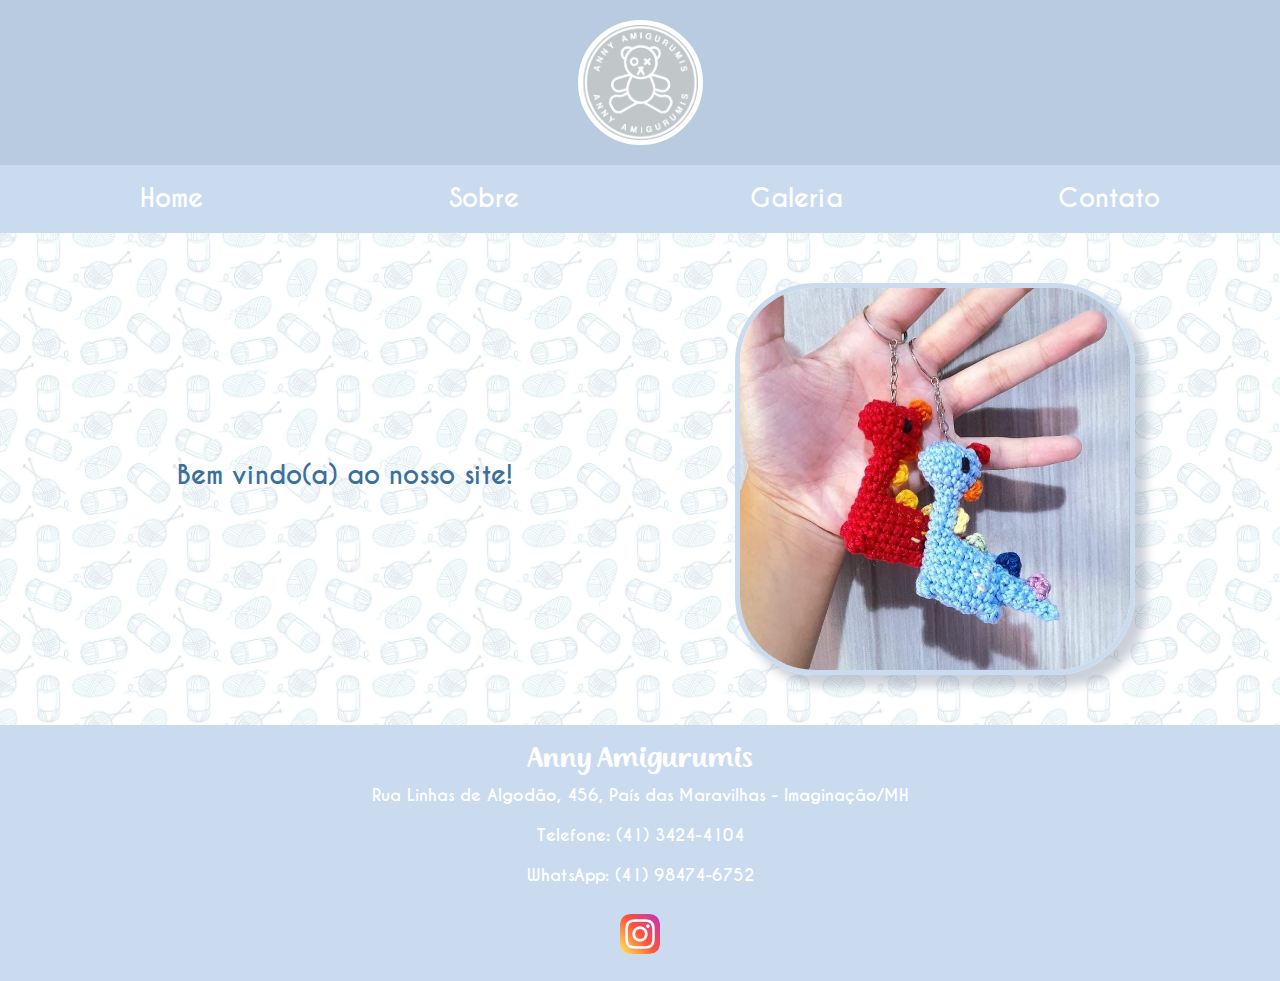
<file: index.html>
<!DOCTYPE html>
<html lang="en">

<head>
    <meta charset="UTF-8">
    <meta http-equiv="X-UA-Compatible" content="IE=edge">
    <meta name="viewport" content="width=device-width, initial-scale=1.0">
    <link rel="shortcut icon" href="css/img/amigurumi_icon.png" type="image/x-icon">
    <title>Anny Amigurumis</title>
    <link href="https://cdn.jsdelivr.net/npm/bootstrap@5.3.3/dist/css/bootstrap.min.css" rel="stylesheet" integrity="sha384-QWTKZyjpPEjISv5WaRU9OFeRpok6YctnYmDr5pNlyT2bRjXh0JMhjY6hW+ALEwIH" crossorigin="anonymous">
    <link rel="stylesheet" href="css/estilo.css">
</head>

<body>
    <div id="cabecalho">
        <img id="logo" src="css/img/logo.png" href="logo">
    </div>

    <ul id="menu">
        <li><a href="index.html">Home</a></li>
        <li><a href="sobre.html">Sobre</a></li>
        <li><a href="galeria.html">Galeria</a></li>
        <li><a href="contato.html">Contato</a></li>
    </ul>

    <div id="conteudo">
        <h1>Bem vindo(a) ao nosso site!</h1>
        <img src="css/img/imagemHome.jpeg" href="imagem Home">
    </div>

    <div id="rodape">
        <h3>Anny Amigurumis</h3>
        <p>Rua Linhas de Algodão, 456, País das Maravilhas - Imaginação/MH</p>
        <p>Telefone: (41) 3424-4104</p>
        <p>WhatsApp: (41) 98474-6752</p>
        <a href="https://www.instagram.com/anny.amigurumis/" target="_blank">
            <img src="css/img/instagram.png" width="40" height="40">
        </a>
    </div>
    <script src="https://cdn.jsdelivr.net/npm/bootstrap@5.3.3/dist/js/bootstrap.bundle.min.js" integrity="sha384-YvpcrYf0tY3lHB60NNkmXc5s9fDVZLESaAA55NDzOxhy9GkcIdslK1eN7N6jIeHz" crossorigin="anonymous"></script>
</body>

</html>
</file>
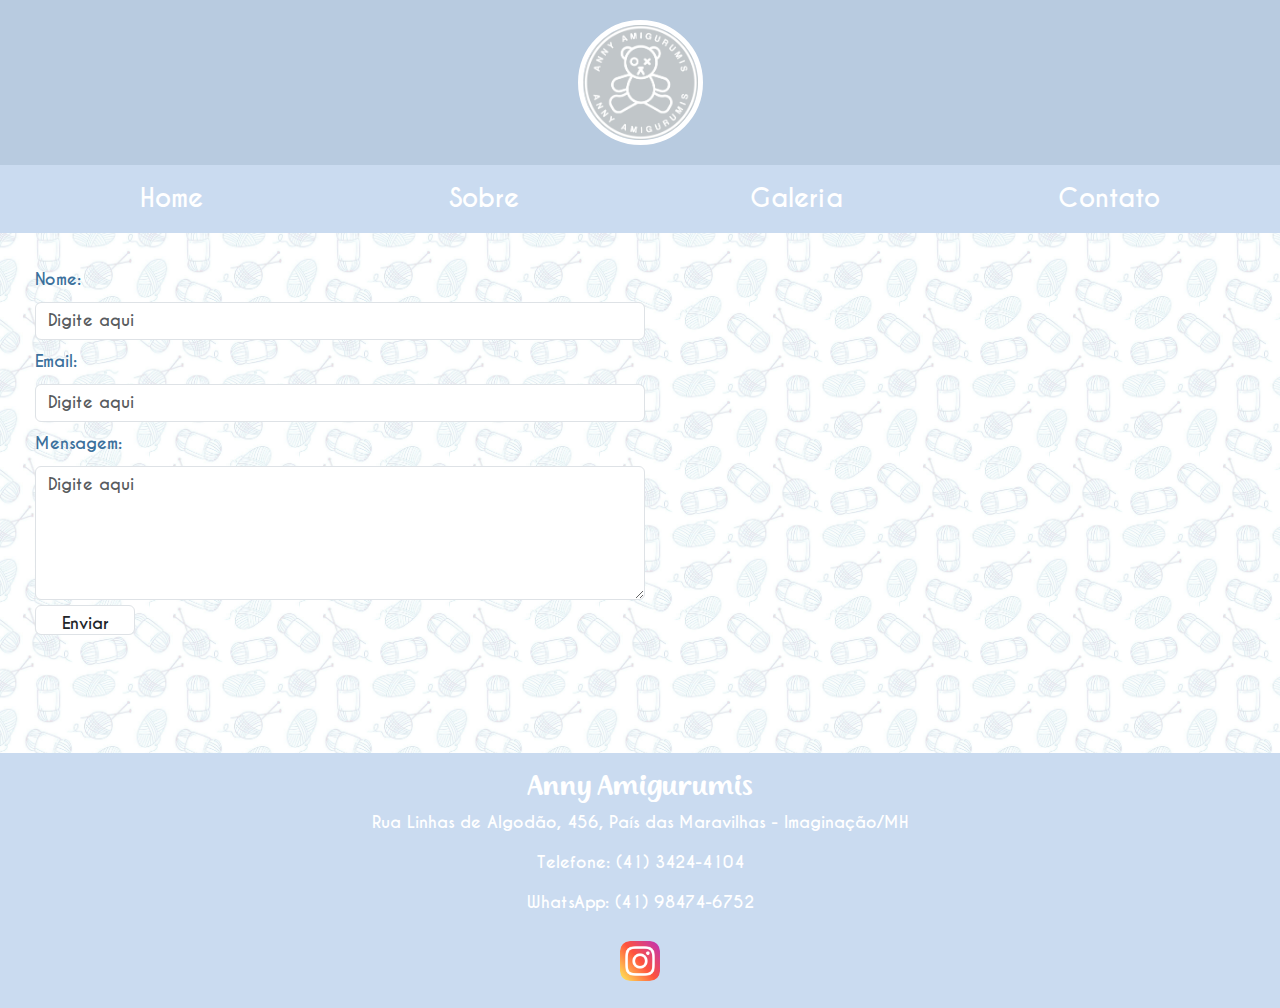
<file: contato.html>
<!DOCTYPE html>
<html lang="en">

<head>
    <meta charset="UTF-8">
    <meta http-equiv="X-UA-Compatible" content="IE=edge">
    <meta name="viewport" content="width=device-width, initial-scale=1.0">
    <link rel="shortcut icon" href="css/img/amigurumi_icon.png" type="image/x-icon">
    <title>Anny Amigurumis</title>
    <link href="https://cdn.jsdelivr.net/npm/bootstrap@5.3.3/dist/css/bootstrap.min.css" rel="stylesheet"
        integrity="sha384-QWTKZyjpPEjISv5WaRU9OFeRpok6YctnYmDr5pNlyT2bRjXh0JMhjY6hW+ALEwIH" crossorigin="anonymous">
    <link rel="stylesheet" href="css/estilo.css">
</head>

<body>
    <div id="cabecalho">
        <img id="logo" src="css/img/logo.png" href="logo">
    </div>

    <ul id="menu">
        <li><a href="index.html">Home</a></li>
        <li><a href="sobre.html">Sobre</a></li>
        <li><a href="galeria.html">Galeria</a></li>
        <li><a href="contato.html">Contato</a></li>
    </ul>

    <div id="contato">
        <form action="#">
            <label>Nome:</label>
            <input class="form-control" type="text" id="nome" name="nome" placeholder="Digite aqui">

            <label>Email:</label>
            <input class="form-control" type="text" id="email" name="email" placeholder="Digite aqui">

            <label>Mensagem:</label>
            <textarea class="form-control" id="mensagem" name="mensagem" placeholder="Digite aqui" rows="5"></textarea>

            <input class="form-control" type="submit" value="Enviar" id="enviar">
        </form>

        <iframe
            src="https://www.google.com/maps/embed?pb=!1m18!1m12!1m3!1d8560.155029487065!2d-48.557191225948465!3d-25.56827840645785!2m3!1f0!2f0!3f0!3m2!1i1024!2i768!4f13.1!3m3!1m2!1s0x94db9004be97793f%3A0xc74d266cea0c5ae4!2sR.%20Gilberto%20Elias%20Chaiben%20-%20Parque%20S%C3%A3o%20Jo%C3%A3o%2C%20Paranagu%C3%A1%20-%20PR%2C%2083212-510!5e0!3m2!1spt-BR!2sbr!4v1730122514360!5m2!1spt-BR!2sbr" width="600" height="450" style="border:0;" allowfullscreen="" loading="lazy" referrerpolicy="no-referrer-when-downgrade">
        </iframe>
    </div>

    <div id="rodape">
        <h3>Anny Amigurumis</h3>
        <p>Rua Linhas de Algodão, 456, País das Maravilhas - Imaginação/MH</p>
        <p>Telefone: (41) 3424-4104</p>
        <p>WhatsApp: (41) 98474-6752</p>
        <a href="https://www.instagram.com/anny.amigurumis/" target="_blank">
            <img src="css/img/instagram.png" width="40" height="40">
        </a>
    </div>
    <script src="https://cdn.jsdelivr.net/npm/bootstrap@5.3.3/dist/js/bootstrap.bundle.min.js"
        integrity="sha384-YvpcrYf0tY3lHB60NNkmXc5s9fDVZLESaAA55NDzOxhy9GkcIdslK1eN7N6jIeHz"
        crossorigin="anonymous"></script>
</body>

</html>
</file>
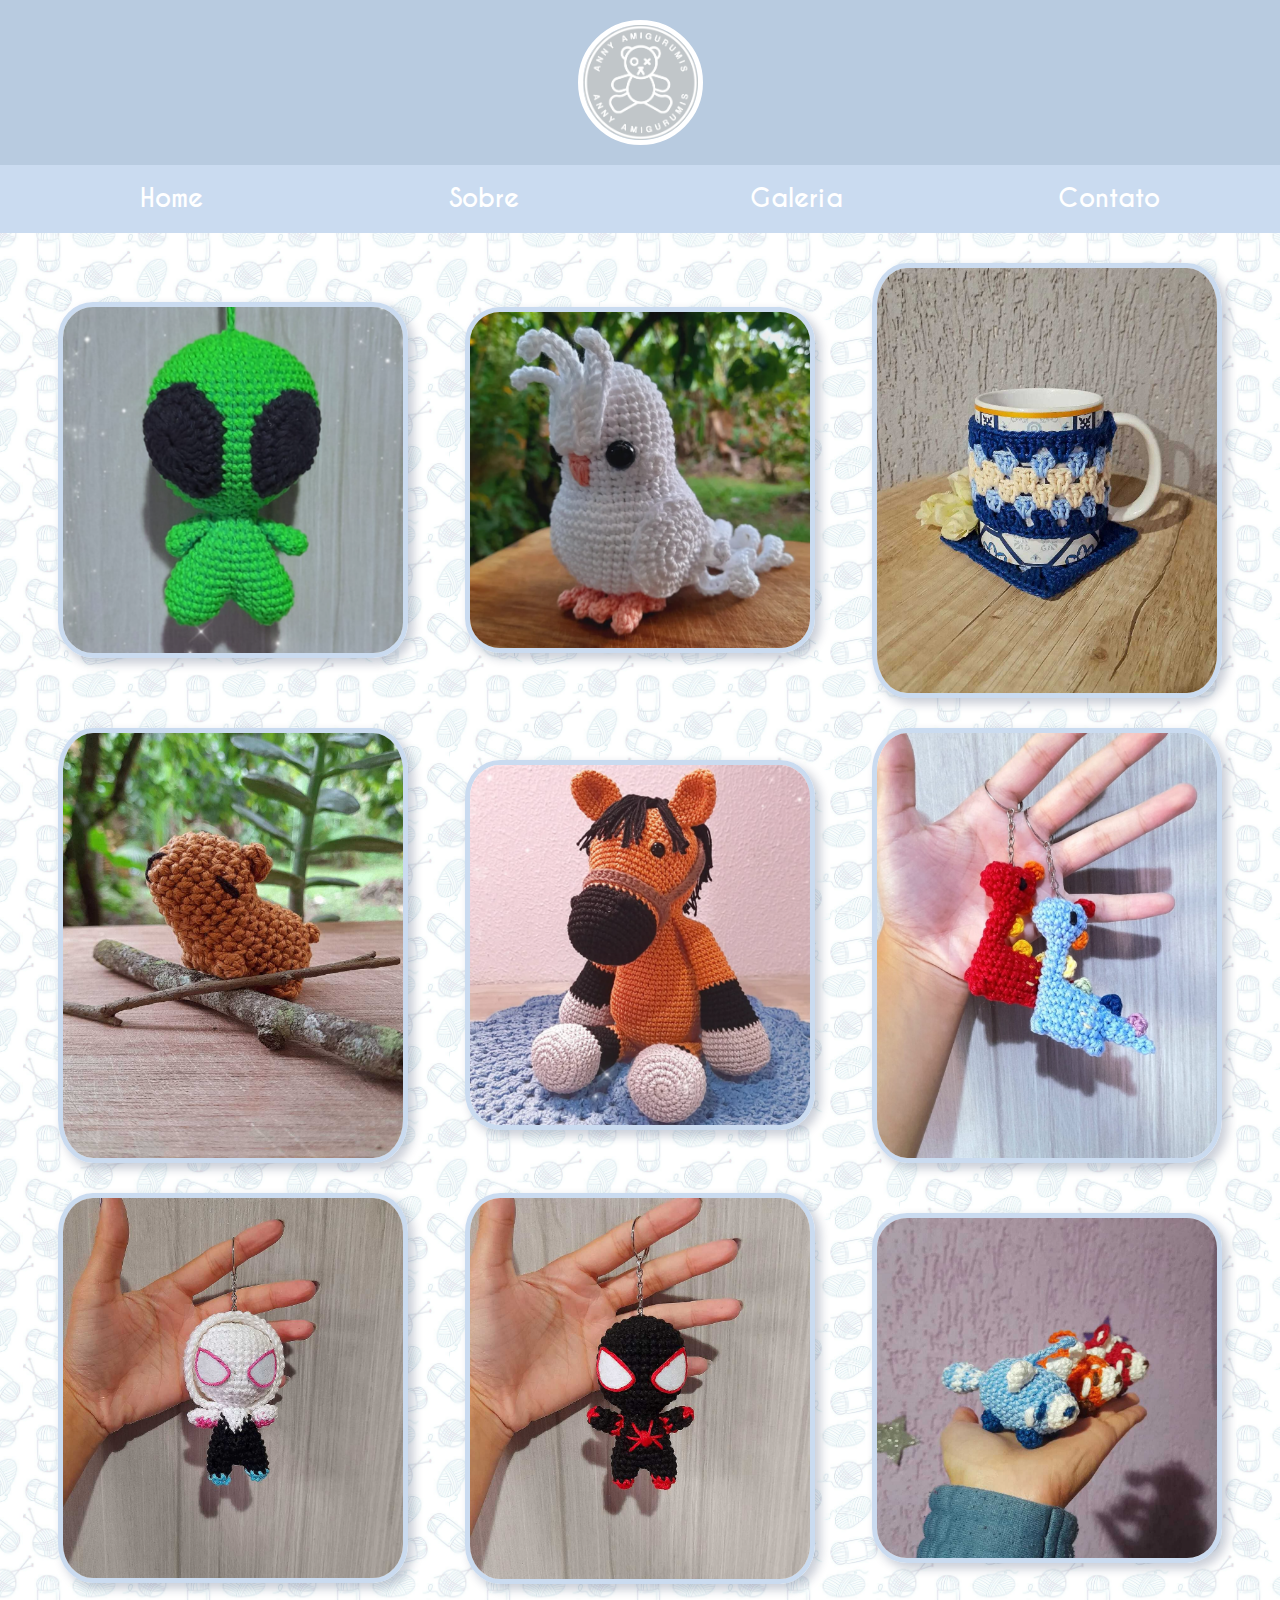
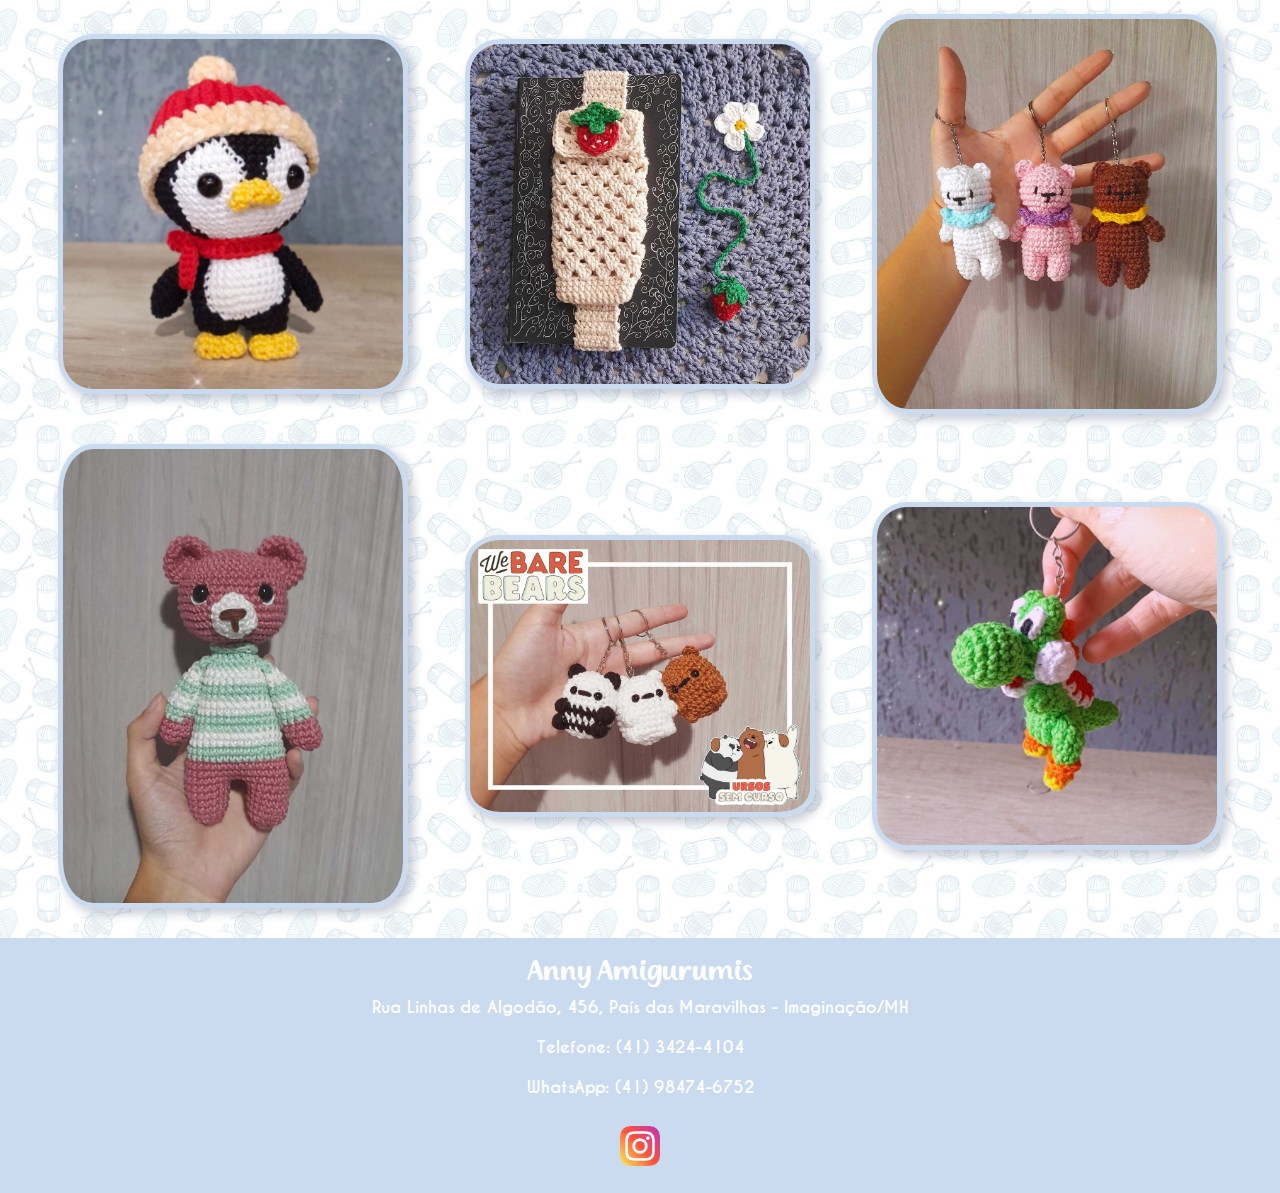
<file: galeria.html>
<!DOCTYPE html>
<html lang="en">

<head>
    <meta charset="UTF-8">
    <meta http-equiv="X-UA-Compatible" content="IE=edge">
    <meta name="viewport" content="width=device-width, initial-scale=1.0">
    <link rel="shortcut icon" href="css/img/amigurumi_icon.png" type="image/x-icon">
    <title>Anny Amigurumis</title>
    <link rel="stylesheet" href="css/estilo.css">
    <link rel="stylesheet" href="lightbox2-2.11.4/dist/css/lightbox.css">
    <link href="https://cdn.jsdelivr.net/npm/bootstrap@5.3.3/dist/css/bootstrap.min.css" rel="stylesheet" integrity="sha384-QWTKZyjpPEjISv5WaRU9OFeRpok6YctnYmDr5pNlyT2bRjXh0JMhjY6hW+ALEwIH" crossorigin="anonymous">
    <script src="lightbox2-2.11.4/dist/js/lightbox.js"></script>
    <script src="lightbox2-2.11.4/dist/js/lightbox-plus-jquery.min.js"></script>
</head>

<body>
    <div id="cabecalho">
        <img id="logo" src="css/img/logo.png" href="logo">
    </div>

    <ul id="menu">
        <li><a href="index.html">Home</a></li>
        <li><a href="sobre.html">Sobre</a></li>
        <li><a href="galeria.html">Galeria</a></li>
        <li><a href="contato.html">Contato</a></li>
    </ul>

    <div id="galeria">
        <script>
            lightbox.options({
                'fitImagesInViewport': true,
                'fadeDuration': 100
            });

        </script>
        <a href="css/img/1.png" data-lightbox="fotos"><img id="foto" src="css/img/1.png"></a>
        <a href="css/img/2.png" data-lightbox="fotos"><img id="foto" src="css/img/2.png"></a>
        <a href="css/img/3.jpeg" data-lightbox="fotos"><img id="foto" src="css/img/3.jpeg"></a>
        <a href="css/img/4.jpeg" data-lightbox="fotos"><img id="foto" src="css/img/4.jpeg"></a>
        <a href="css/img/5.png" data-lightbox="fotos"><img id="foto" src="css/img/5.png"></a>
        <a href="css/img/6.jpeg" data-lightbox="fotos"><img id="foto" src="css/img/6.jpeg"></a>
        <a href="css/img/7.jpeg" data-lightbox="fotos"><img id="foto" src="css/img/7.jpeg"></a>
        <a href="css/img/8.jpeg" data-lightbox="fotos"><img id="foto" src="css/img/8.jpeg"></a>
        <a href="css/img/9.jpeg" data-lightbox="fotos"><img id="foto" src="css/img/9.jpeg"></a>
        <a href="css/img/10.png" data-lightbox="fotos"><img id="foto" src="css/img/10.png"></a>
        <a href="css/img/11.jpeg" data-lightbox="fotos"><img id="foto" src="css/img/11.jpeg"></a>
        <a href="css/img/12.jpeg" data-lightbox="fotos"><img id="foto" src="css/img/12.jpeg"></a>
        <a href="css/img/13.jpeg" data-lightbox="fotos"><img id="foto" src="css/img/13.jpeg"></a>
        <a href="css/img/14.jpeg" data-lightbox="fotos"><img id="foto" src="css/img/14.jpeg"></a>
        <a href="css/img/15.png" data-lightbox="fotos"><img id="foto" src="css/img/15.png"></a>
    </div>

    <div id="rodape">
        <h3>Anny Amigurumis</h3>
        <p>Rua Linhas de Algodão, 456, País das Maravilhas - Imaginação/MH</p>
        <p>Telefone: (41) 3424-4104</p>
        <p>WhatsApp: (41) 98474-6752</p>
        <a href="https://www.instagram.com/anny.amigurumis/" target="_blank">
            <img src="css/img/instagram.png" width="40" height="40">
        </a>
    </div>
    <script src="https://cdn.jsdelivr.net/npm/bootstrap@5.3.3/dist/js/bootstrap.bundle.min.js" integrity="sha384-YvpcrYf0tY3lHB60NNkmXc5s9fDVZLESaAA55NDzOxhy9GkcIdslK1eN7N6jIeHz" crossorigin="anonymous"></script>
</body>

</html>
</file>
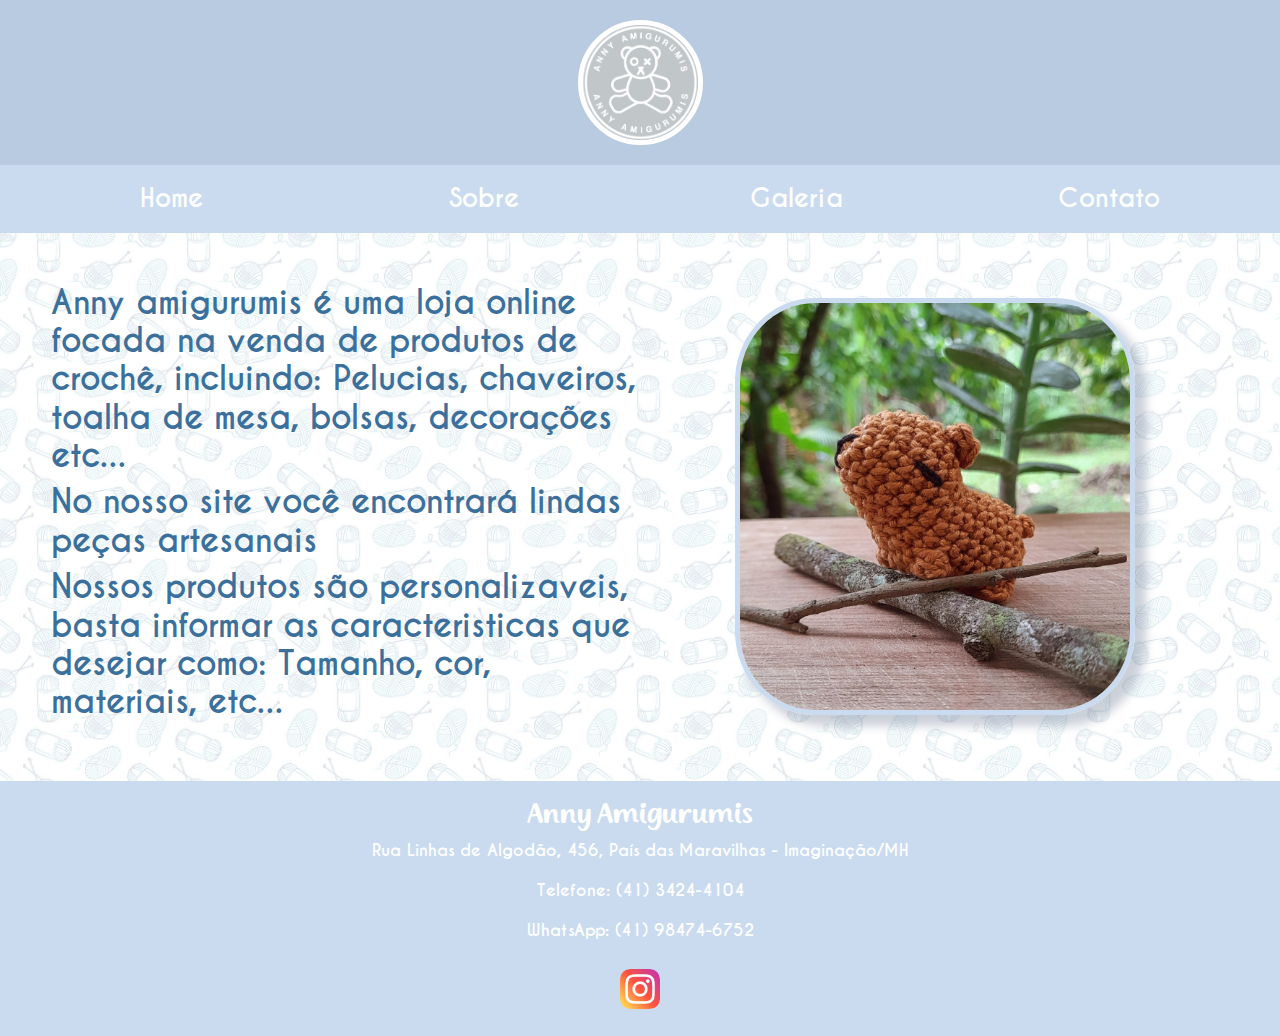
<file: sobre.html>
<!DOCTYPE html>
<html lang="en">

<head>
    <meta charset="UTF-8">
    <meta http-equiv="X-UA-Compatible" content="IE=edge">
    <meta name="viewport" content="width=device-width, initial-scale=1.0">
    <link rel="shortcut icon" href="css/img/amigurumi_icon.png" type="image/x-icon">
    <title>Anny Amigurumis</title>
    <link href="https://cdn.jsdelivr.net/npm/bootstrap@5.3.3/dist/css/bootstrap.min.css" rel="stylesheet" integrity="sha384-QWTKZyjpPEjISv5WaRU9OFeRpok6YctnYmDr5pNlyT2bRjXh0JMhjY6hW+ALEwIH" crossorigin="anonymous">
    <link rel="stylesheet" href="css/estilo.css">
</head>

<body>
    <div id="cabecalho">
        <img id="logo" src="css/img/logo.png" href="logo">
    </div>

    <ul id="menu">
        <li><a href="index.html">Home</a></li>
        <li><a href="sobre.html">Sobre</a></li>
        <li><a href="galeria.html">Galeria</a></li>
        <li><a href="contato.html">Contato</a></li>
    </ul>

    <div id="conteudo">
        <div id="celula">
            <h2>Anny amigurumis é uma loja online focada na venda de produtos de crochê, incluindo: Pelucias, chaveiros, toalha de mesa, bolsas, decorações etc...</h2>
            <h2>No nosso site você encontrará lindas peças artesanais</h2>
            <h2>Nossos produtos são personalizaveis, basta informar as caracteristicas que desejar como: Tamanho, cor, materiais, etc...</h2>
        </div>

        <div id="celula">
            <img src="css/img/fotoSobre.jpeg">
        </div>

    </div>

    <div id="rodape">
        <h3>Anny Amigurumis</h3>
        <p>Rua Linhas de Algodão, 456, País das Maravilhas - Imaginação/MH</p>
        <p>Telefone: (41) 3424-4104</p>
        <p>WhatsApp: (41) 98474-6752</p>
        <a href="https://www.instagram.com/anny.amigurumis/" target="_blank">
            <img src="css/img/instagram.png" width="40" height="40">
        </a>
    </div>
    <script src="https://cdn.jsdelivr.net/npm/bootstrap@5.3.3/dist/js/bootstrap.bundle.min.js" integrity="sha384-YvpcrYf0tY3lHB60NNkmXc5s9fDVZLESaAA55NDzOxhy9GkcIdslK1eN7N6jIeHz" crossorigin="anonymous"></script>
</body>

</html>
</file>
<file: css/estilo.css>
* {
    margin: 0px;
}

@font-face {
    font-family: "Dream";
    src: url("font/CaviarDreams_Bold.ttf");
}

@font-face {
    font-family: "Milk";
    src: url("font/Milk\ Cream.otf");
}

body {
    width: 100%;
    height: max-content;
    background-color: rgb(202, 219, 240);
}

#cabecalho {
    display: grid;
    grid-template-columns: 100%;
    background-color: rgb(184, 203, 224);
    align-content: center;
    justify-items: center;
    padding: 20px;
    width: 100%;
    height: fit-content;
}

#logo {
    border: 5px white solid;
    border-radius: 100%;
    width: 125px;
    height: 125px;

}

#imagem_home {
    border-radius: 10%;

}

#menu {
    font-family: "Dream";
    display: grid;
    grid-template-columns: repeat(4, 1fr);
    background-color: rgb(202, 219, 240);
    margin: 0%;
    padding: 15px;
    justify-items: center;
    width: 100%;
    height: fit-content;
    list-style: none;
    font-size: 25px;
}

#menu a {

    text-decoration: none;
    color: white;
}

#conteudo {
    display: grid;
    grid-template-columns: repeat(2, 1fr);
    background-image: url("img/fundo.jpeg");
    background-size: 150px 150px;
    background-repeat: repeat;
    height: fit-content;
    font-family: "Dream";
    align-items: center;
    align-content: center;
    justify-items: center;
    color: rgb(59, 112, 156);
    padding: 50px;
}

#conteudo img {
    border-radius: 20%;
    border: 5px rgb(202, 219, 240) solid;
    box-shadow: rgba(24, 40, 83, 0.219) 10px 10px 10px 1px;
    width: 400px;
    height: auto;
}

#celula {
    padding: 1px;
}

#galeria {
    display: grid;
    grid-template-columns: repeat(3, 1fr);
    row-gap: 30px;
    background-image: url("img/fundo.jpeg");
    background-size: 150px 150px;
    background-repeat: repeat;
    width: 100%;
    height: fit-content;
    font-family: "Dream";
    align-content: center;
    align-items: center;
    justify-items: center;
    padding: 30px;
}

#galeria img {
    border-radius: 10%;
    border: 5px rgb(202, 219, 240) solid;
    box-shadow: rgba(24, 40, 83, 0.219) 5px 5px 10px 1px;
}

#foto {
    width: 350px;
    height: auto;
}

#contato {
    display: grid;
    grid-template-columns: repeat(2, 1fr);
    grid-template-rows: 30px 30px 30px 30px 30px 150px 30px 60px;
    row-gap: 10px;
    background-image: url("img/fundo.jpeg");
    background-size: 150px 150px;
    background-repeat: repeat;
    width: 100%;
    height: fit-content;
    font-family: "Dream";
    color: rgb(59, 112, 156);
    padding: 30px;
}

#contato label {
    margin: 5px;
    grid-column: 1;
    align-self: center;
}

#contato input {
    margin: 5px;
    grid-column: 1;
}

#contato textarea {
    margin: 5px;
    grid-column: 1;
}

#contato iframe {
    grid-column: 2;
    grid-row: 1 / 6;
    justify-self: center;
}

#enviar {
    width: 100px;
    height: 30px;
}

#rodape {
    background-color: rgb(202, 219, 240);
    width: 100%;
    height: fit-content;
    padding: 17px;
    color: white;
    text-align: center;
}

#rodape img {
    margin: 10px;
    border-radius: 25%;
}

#rodape a {
    text-decoration: none;
}

p {
    font-family: "Dream";
}

h1 {
    font-family: "Dream";
    text-align: center;
    font-size: 25px;
}

h3 {
    font-family: "Milk";
}
</file>
